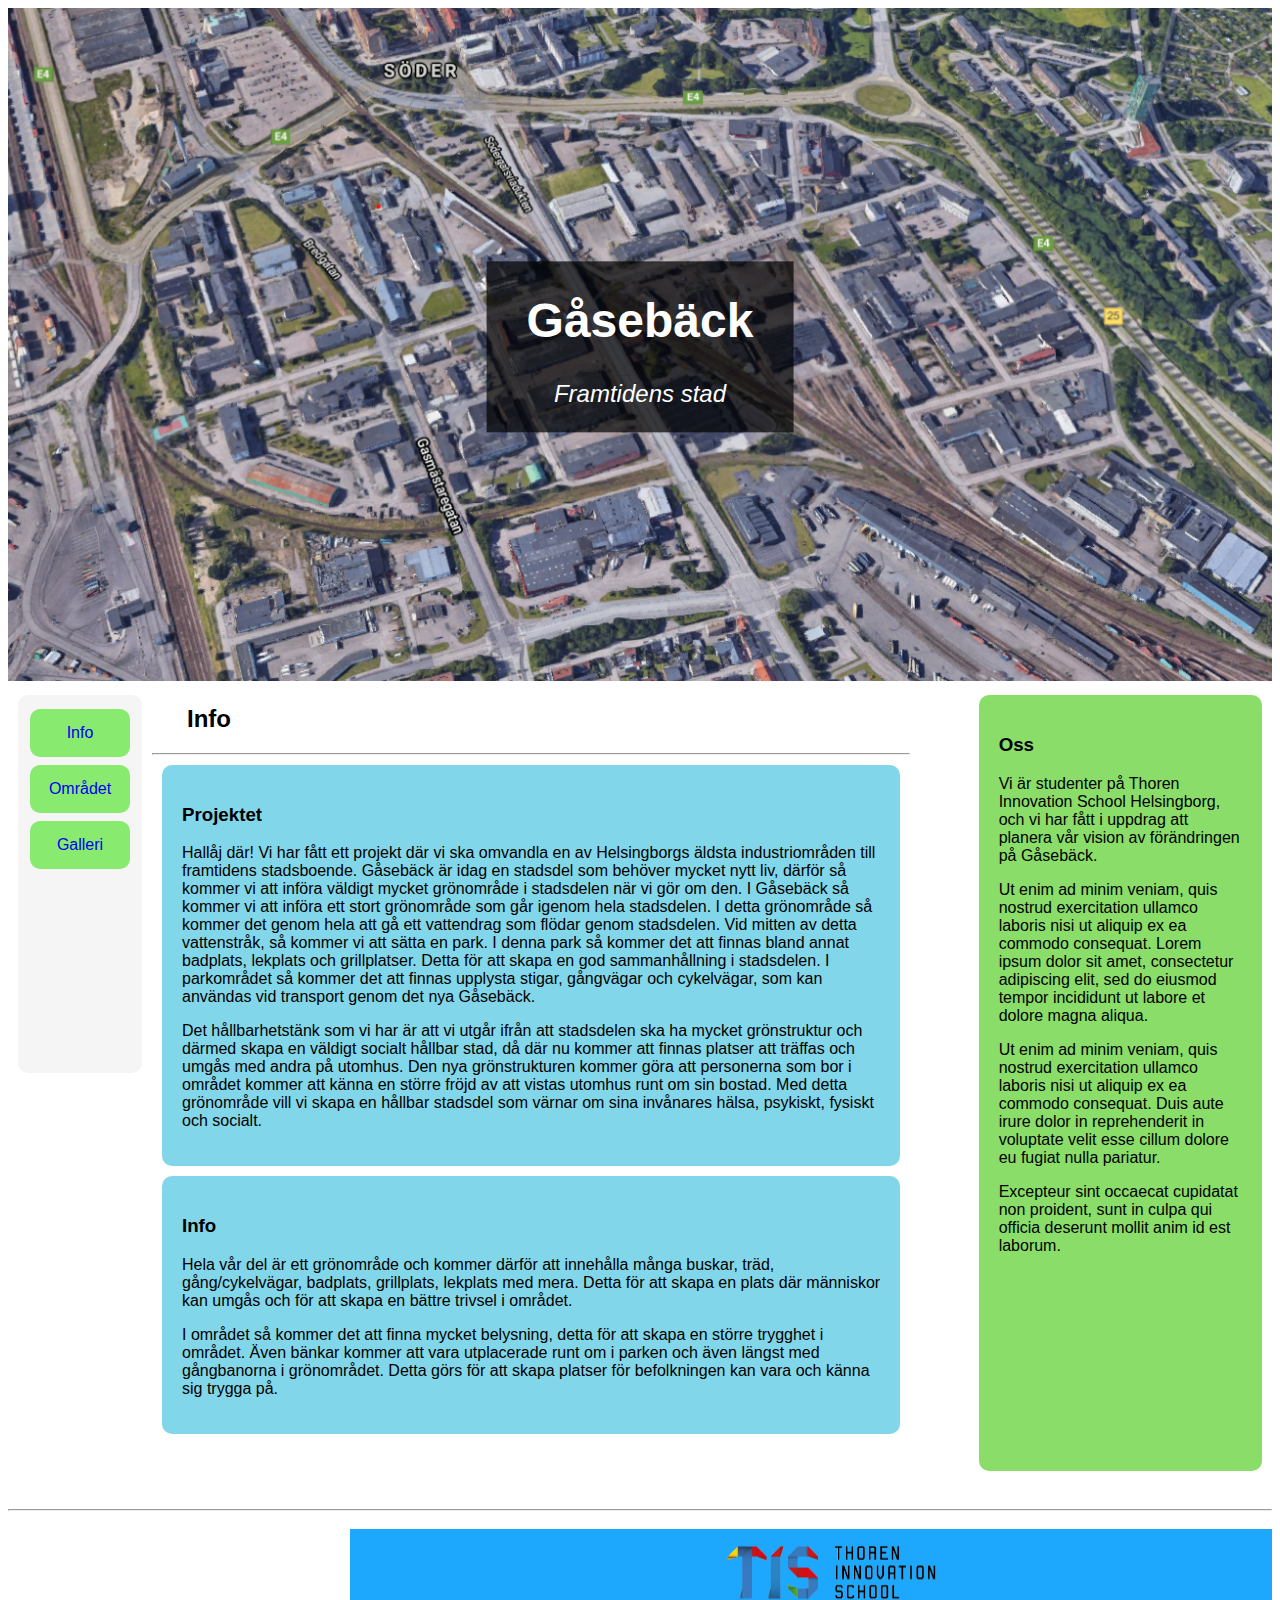
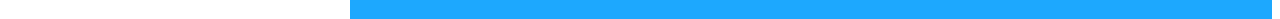
<file: index.html>
<!DOCTYPE html>
<html lang='sv'>
<head>
    <title>Gåsebäck</title>
    <link rel="stylesheet" href="/styles.css">
</head>
<body>

<header>
    <img src="pics/gaseback.png" alt="Gåsebäck" width="100%">
    <div class="centered">
        <h1>Gåsebäck</h1>
        <p style="font-style: italic;">Framtidens stad</p>
    </div>
</header>  

<div class="row">
    <div class="navbar">
        <a class="button" href="/index.html">Info</a> <br>
        <a class="button" href="pages/omrade.html">Området</a> <br>
        <a class="button" href="pages/galleri.html">Galleri</a>
    </div>
    <div class="leftcolumn">
        <h2>Info</h2><hr>
        <div class="cardleft">
            <h3>Projektet</h3>
            <p>Hallåj där! Vi har fått ett projekt där vi ska omvandla en av Helsingborgs äldsta industriområden till framtidens stadsboende. Gåsebäck är idag en stadsdel som behöver mycket nytt liv, därför så kommer vi att införa väldigt mycket grönområde i stadsdelen när vi gör om den. I Gåsebäck så kommer vi att införa ett stort grönområde som går igenom hela stadsdelen. I detta grönområde så kommer det genom hela att gå ett vattendrag som flödar genom stadsdelen. Vid mitten av detta vattenstråk, så kommer vi att sätta en park. I denna park så kommer det att finnas bland annat badplats, lekplats och grillplatser. Detta för att skapa en god sammanhållning i stadsdelen. I parkområdet så kommer det att finnas upplysta stigar, gångvägar och cykelvägar, som kan användas vid transport genom det nya Gåsebäck.  
            </p>
            <p>Det hållbarhetstänk som vi har är att vi utgår ifrån att stadsdelen ska ha mycket grönstruktur och därmed skapa en väldigt socialt hållbar stad, då där nu kommer att finnas platser att träffas och umgås med andra på utomhus. Den nya grönstrukturen kommer göra att personerna som bor i området kommer att känna en större fröjd av att vistas utomhus runt om sin bostad. Med detta grönområde vill vi skapa en hållbar stadsdel som värnar om sina invånares hälsa, psykiskt, fysiskt och socialt.  
            </p>
        </div>
        <div class="cardleft">
            <h3>Info</h3>
            <p>Hela vår del är ett grönområde och kommer därför att innehålla många buskar, träd, gång/cykelvägar, badplats, grillplats, lekplats med mera. Detta för att skapa en plats där människor kan umgås och för att skapa en bättre trivsel i området.</p>
            <p>I området så kommer det att finna mycket belysning, detta för att skapa en större trygghet i området. Även bänkar kommer att vara utplacerade runt om i parken och även längst med gångbanorna i grönområdet. Detta görs för att skapa platser för befolkningen kan vara och känna sig trygga på. </p>
        </div>
    </div>
    <div class="rightcolumn">
        <div class="cardright">
            <h3>Oss</h3>
            <p>Vi är studenter på Thoren Innovation School Helsingborg, och vi har fått i uppdrag att planera vår vision av förändringen på Gåsebäck. </p>
            <p>Ut enim ad minim veniam, quis nostrud exercitation ullamco laboris nisi ut aliquip ex ea commodo consequat. Lorem ipsum dolor sit amet, consectetur adipiscing elit, sed do eiusmod tempor incididunt ut labore et dolore magna aliqua. </p>
            <p>Ut enim ad minim veniam, quis nostrud exercitation ullamco laboris nisi ut aliquip ex ea commodo consequat. Duis aute irure dolor in reprehenderit in voluptate velit esse cillum dolore eu fugiat nulla pariatur.</p>
            <p>Excepteur sint occaecat cupidatat non proident, sunt in culpa qui officia deserunt mollit anim id est laborum.
            </p>
        </div>
    </div>
    
</div>
<hr>


<footer>
    <img src="/pics/tislogo.png" alt="logo" width="25%">
</footer>


</body>


</html>
</file>
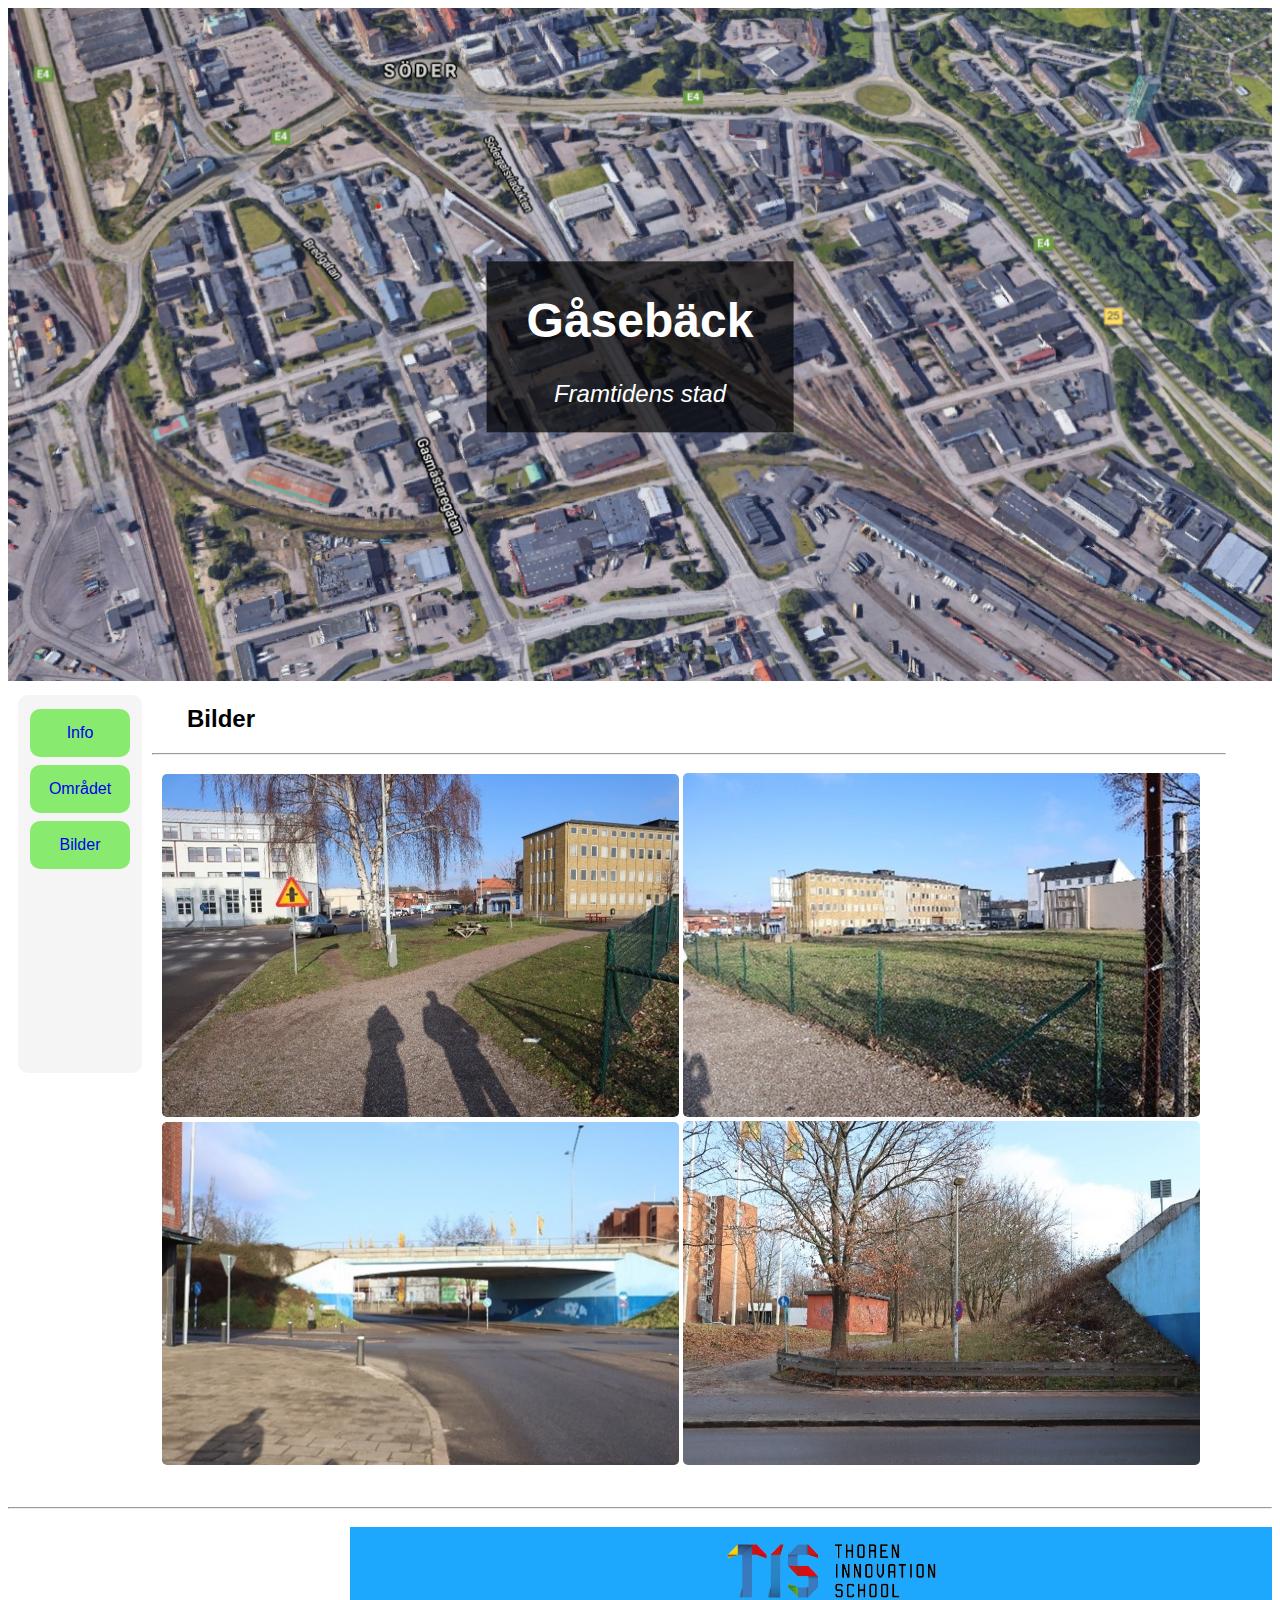
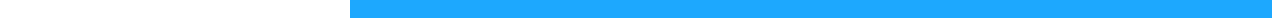
<file: pages/bilder.html>
<!DOCTYPE html>
<html lang='sv'>
<head>
    <title>Område</title>
    <link rel="stylesheet" href="/styles.css">
</head>
<body>

<header>
    <img src="/pics/gaseback.png" alt="Gåsebäck" width="100%">
    <div class="centered">
        <h1>Gåsebäck</h1>
        <p style="font-style: italic;">Framtidens stad</p>
    </div>
</header>  

<div class="row">
    <div class="navbar">
        <a class="button" href="/index.html">Info</a> <br>
        <a class="button" href="omrade.html">Området</a> <br>
        <a class="button" href="bilder.html">Bilder</a>
    </div>
    <div class="leftcolumn" style="width: 85%;">
        <h2>Bilder</h2><hr>
        <div class="map">
            <img src="/pics/kvarstensgatan.jpg" title="Kvarstensgatan" alt="Kvarstensgatan" width="49%" style="border-radius: 5px;">
            <img src="/pics/kvarstensgatan2.jpg" title="Kvarstensgatan" alt="Kvarstensgatan" width="49%" style="border-radius: 5px;">
            <img src="/pics/gustavadolfsgatan.jpg" title="Gustav Adolfs Gatan" alt="Gustav Adolfs Gatan" width="49%" style="border-radius: 5px;">
            <img src="/pics/gustavadolfsgatan2.jpg" title="Gustav Adolfs Gatan" alt="Gustav Adolfs Gatan" width="49%" style="border-radius: 5px;">

        </div>
    </div>
    
</div>
<hr>


<footer>
    <img src="/pics/tislogo.png" alt="logo" width="25%">
</footer>


</body>

</html>
</file>
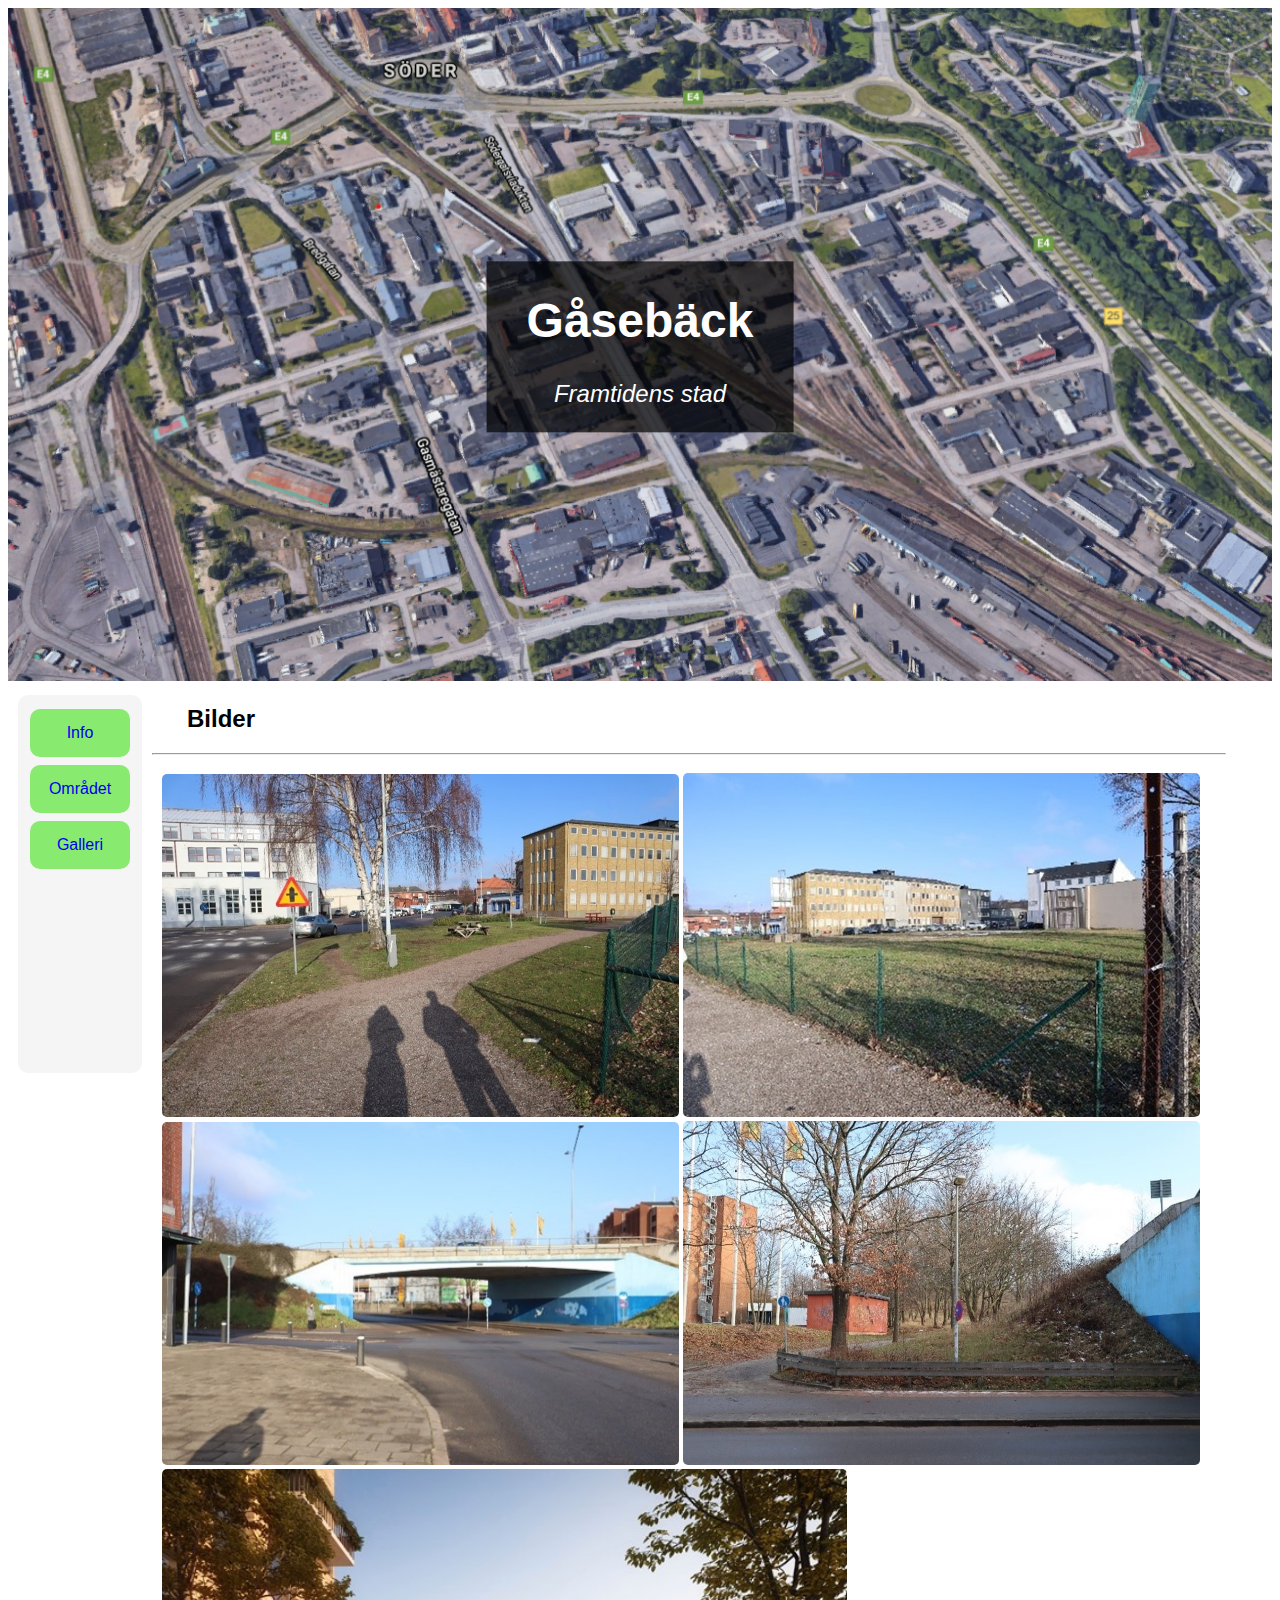
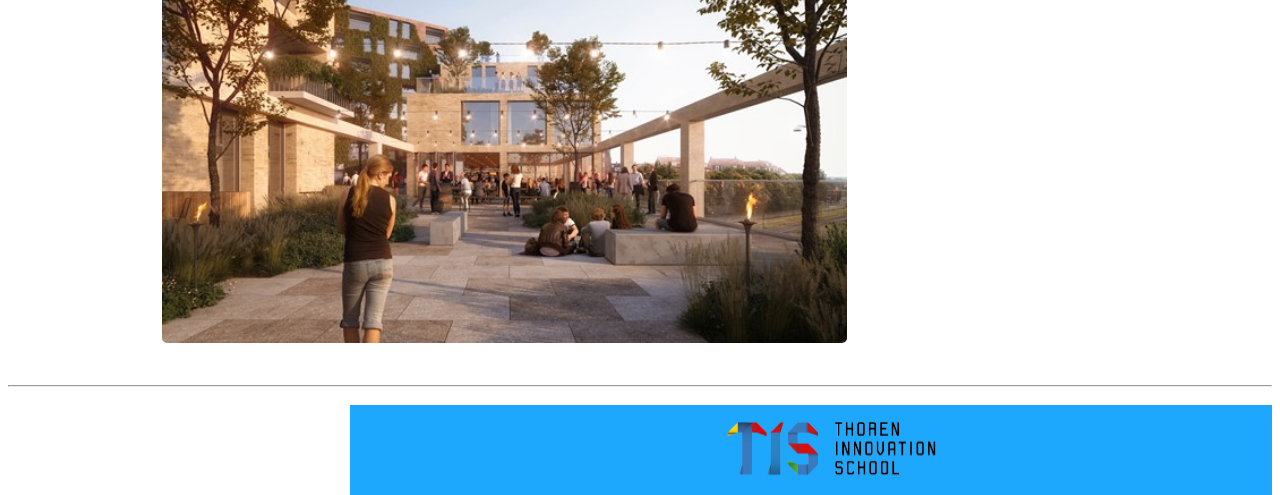
<file: pages/galleri.html>
<!DOCTYPE html>
<html lang='sv'>
<head>
    <title>Område</title>
    <link rel="stylesheet" href="/styles.css">
</head>
<body>

<header>
    <img src="/pics/gaseback.png" alt="Gåsebäck" width="100%">
    <div class="centered">
        <h1>Gåsebäck</h1>
        <p style="font-style: italic;">Framtidens stad</p>
    </div>
</header>  

<div class="row">
    <div class="navbar">
        <a class="button" href="/index.html">Info</a> <br>
        <a class="button" href="omrade.html">Området</a> <br>
        <a class="button" href="galleri.html">Galleri</a>
    </div>
    <div class="leftcolumn" style="width: 85%;">
        <h2>Bilder</h2><hr>
        <div class="map">
            <img src="/pics/kvarstensgatan.jpg" title="Kvarstensgatan" alt="Kvarstensgatan" width="49%" style="border-radius: 5px;">
            <img src="/pics/kvarstensgatan2.jpg" title="Kvarstensgatan" alt="Kvarstensgatan" width="49%" style="border-radius: 5px;">
            <img src="/pics/gustavadolfsgatan.jpg" title="Gustav Adolfs Gatan" alt="Gustav Adolfs Gatan" width="49%" style="border-radius: 5px;">
            <img src="/pics/gustavadolfsgatan2.jpg" title="Gustav Adolfs Gatan" alt="Gustav Adolfs Gatan" width="49%" style="border-radius: 5px;">
            <img src="/pics/gaseback2.jpg" title="Visionen" alt="Visionen" width="65%" style="border-radius: 5px;">

        </div>
    </div>
    
</div>
<hr>


<footer>
    <img src="/pics/tislogo.png" alt="logo" width="25%">
</footer>


</body>

</html>
</file>
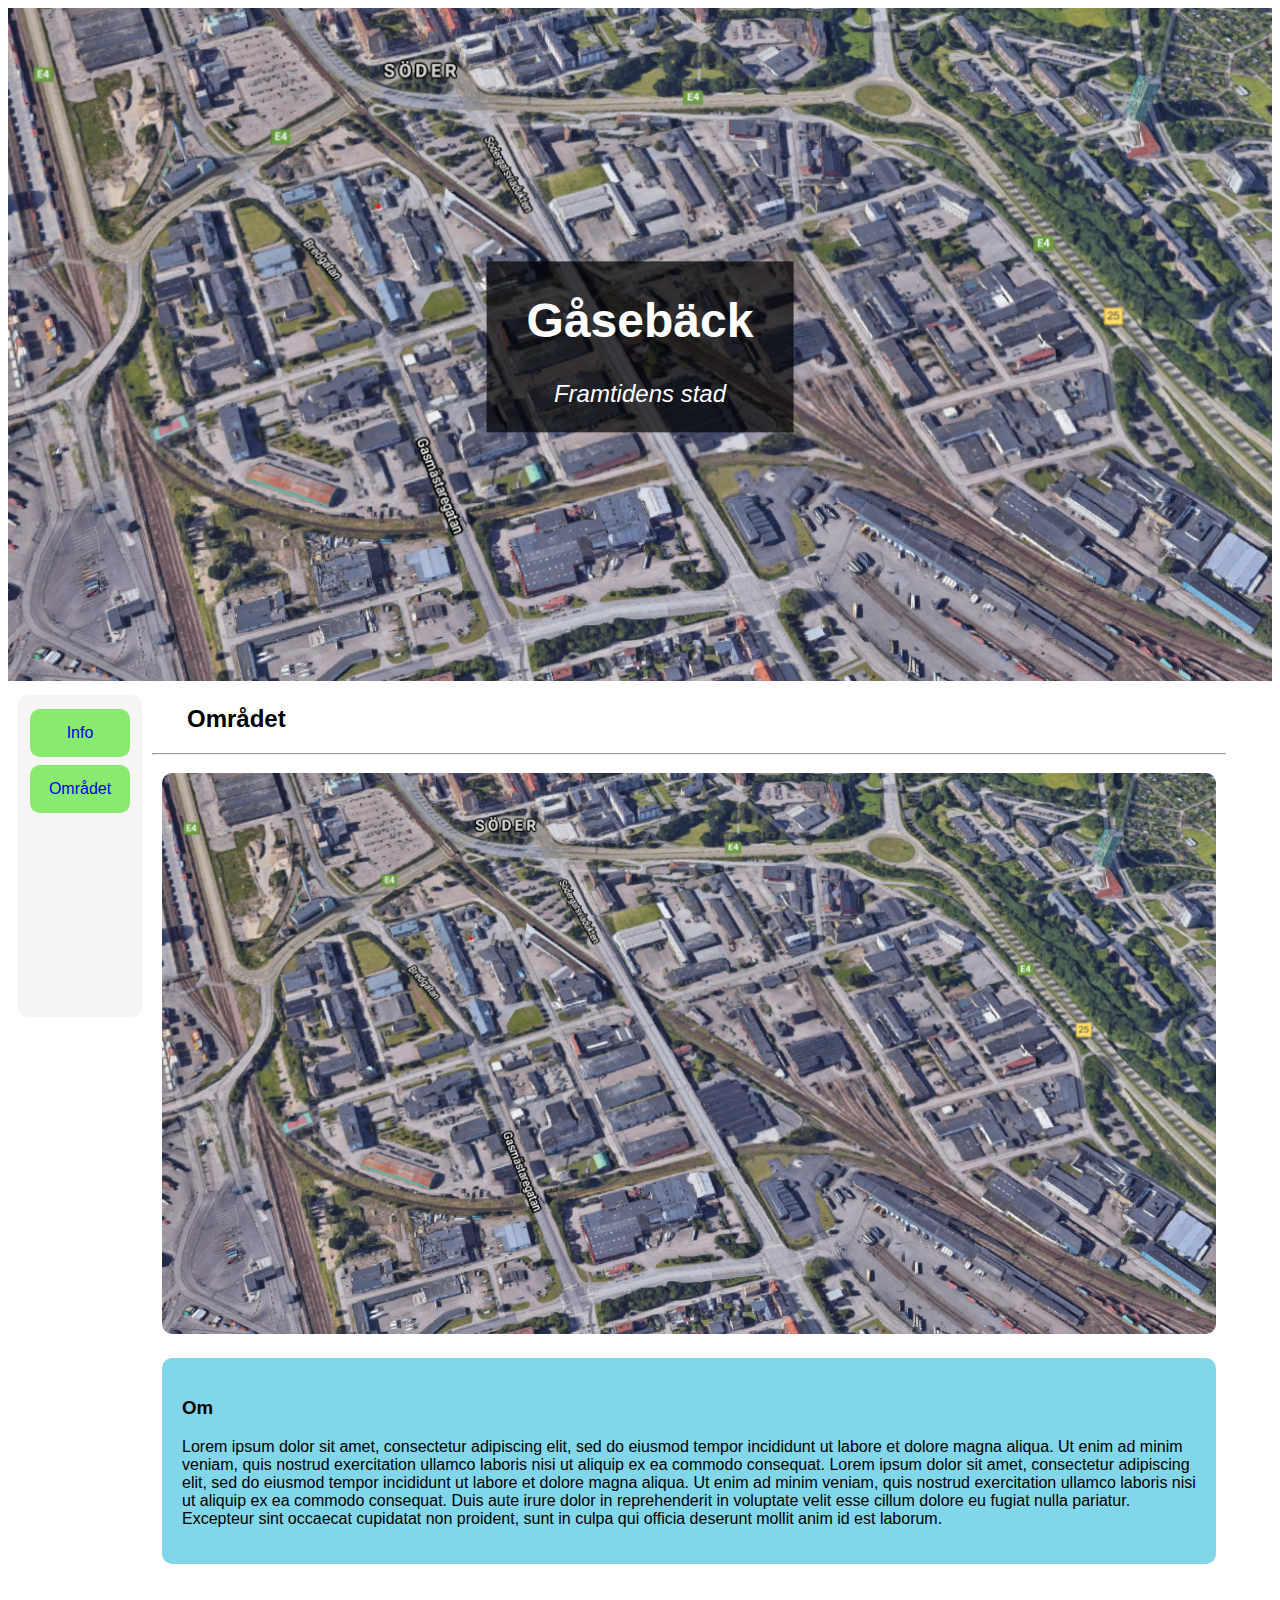
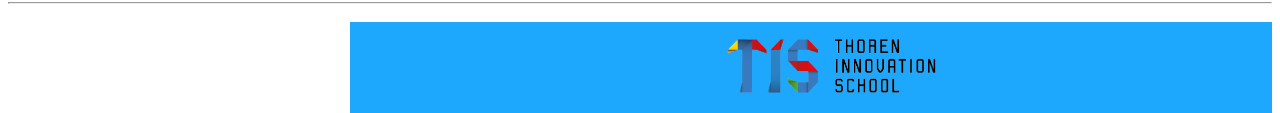
<file: pages/omrade.html>
<!DOCTYPE html>
<html lang='sv'>
<head>
    <title>Område</title>
    <link rel="stylesheet" href="/styles.css">
</head>
<body>

<header>
    <img src="/pics/gaseback.png" alt="Gåsebäck" width="100%">
    <div class="centered">
        <h1>Gåsebäck</h1>
        <p style="font-style: italic;">Framtidens stad</p>
    </div>
</header>  

<div class="row">
    <div class="navbar">
        <a class="button" href="/index.html">Info</a> <br>
        <a class="button" href="omrade.html">Området</a>
    </div>
    <div class="leftcolumn" style="width: 85%;">
        <h2>Området</h2><hr>
        <div class="map">
            <img src="/pics/omrade.png" alt="Gåsebäck" width="100%" style="border-radius: 10px;">
        </div>
        <div class="cardleft">
            <h3>Om</h3>
            <p>Lorem ipsum dolor sit amet, consectetur adipiscing elit, sed do eiusmod tempor incididunt ut labore et dolore magna aliqua. 
                Ut enim ad minim veniam, quis nostrud exercitation ullamco laboris nisi ut aliquip ex ea commodo consequat. Lorem ipsum dolor sit amet, consectetur adipiscing elit, sed do eiusmod tempor incididunt ut labore et dolore magna aliqua. 
                Ut enim ad minim veniam, quis nostrud exercitation ullamco laboris nisi ut aliquip ex ea commodo consequat. Duis aute irure dolor in reprehenderit in voluptate velit esse cillum dolore eu fugiat nulla pariatur. 
                Excepteur sint occaecat cupidatat non proident, sunt in culpa qui officia deserunt mollit anim id est laborum.
            </p>
        </div>
    </div>
    
</div>
<hr>


<footer>
    <img src="/pics/tislogo.png" alt="logo" width="25%">
</footer>


</body>

</html>
</file>
<file: styles.css>
* {
    box-sizing: border-box;
}

body {
    font-family: Arial;
}

header {
    position: relative;
    text-align: center;
    color: white;
}

h2 {
    font-size: x-large;
    margin-left: 35px;
}

.centered {
    position: absolute;
    top: 50%;
    left: 50%;
    background-color: rgba(0, 0, 0, 0.7);
    transform: translate(-50%, -50%);
    padding-left: 40px;
    padding-right: 40px;
    font-size: x-large;
}

.map {
    padding: 10px;
}

.navbar {   
    float: left;
    background: rgba(226, 223, 223, 0.3);
    padding: 10px;
    padding-bottom: 200px;
    margin: 10px;
    border-radius: 10px;
}


/* Left column */
.leftcolumn {   
    float: left;
    width: 60%;
}

/* Right column */
.rightcolumn {
    float: right;
    width: 24%;
}

/* Clear floats after the columns */
.row:after {
    content: "";
    display: table;
    clear: both;
    padding: 10px;
}

  /* Responsive layout - makes the three columns stack on top of each other instead of next to each other */
@media screen and (max-width: 600px) {
    .column.side, .column.middle {
      width: 100%;
    }
}

/* Add a card effect for articles */
.cardleft {
    background: rgba(116, 210, 231, 0.9);
    padding: 20px;
    margin: 10px;
    border-radius: 10px;
}

.cardright {
    background: rgba(125, 217, 89, 0.9);
    padding: 20px;
    padding-bottom: 200px;
    margin: 10px;
    border-radius: 10px;
}

.button {
    border: none;
    background-color: rgba(125, 233, 98, 0.9);
    width: 100px;
    border-radius: 10px;
    padding: 15px;
    text-align: center;
    text-decoration: none;
    display: inline-block;
    font-size: 16px;
    margin: 4px 2px;
    cursor: pointer;
}

footer {
    float: inline-end;
    background: rgba(4, 158, 254, 0.9);
    text-align: center;
    margin-top: 10px;
    padding: 10px;
    padding-left: 50px;
}
</file>
